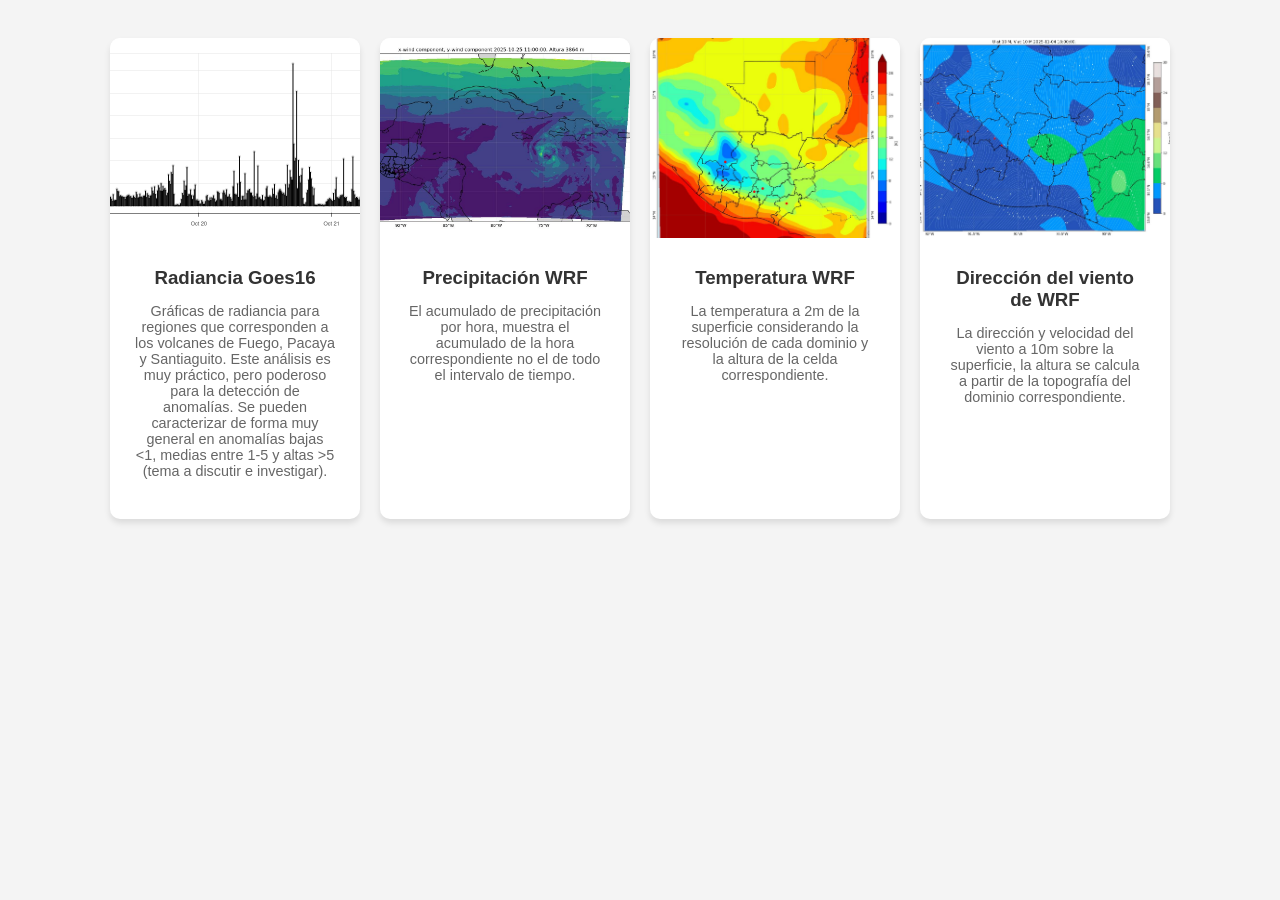
<file: index.html>
<!DOCTYPE html> 
<html lang="es">
<head>
    <meta charset="UTF-8">
    <title>Imágenes Satelitales</title>
    <style>
        body {
            font-family: Arial, sans-serif;
            background-color: #f4f4f4;
            display: flex;
            flex-wrap: wrap;
            justify-content: center;
            gap: 20px;
            padding: 30px;
        }

        .tile {
            width: 250px;
            background-color: white;
            border-radius: 10px;
            box-shadow: 0 4px 6px rgba(0,0,0,0.1);
            overflow: hidden;
            transition: transform 0.3s ease;
            text-decoration: none;
        }

        .tile:hover {
            transform: scale(1.05);
        }

        .tile img {
            width: 100%;
            height: 200px;
            object-fit: cover;
        }

        .tile-content {
            padding: 25px;
            text-align: center;
        }

        .tile-content h3 {
            margin: 0;
            color: #333;
        }

        .tile-content p {
            color: #666;
            font-size: 0.9em;
        }
    </style>
</head>
<body>
    <a href="radiancia.html" class="tile">
        <img src="goesrad_202510_17-23.png" alt="Descripción Imagen 1">
        <div class="tile-content">
            <h3>Radiancia Goes16</h3>
            <p>Gráficas de radiancia para regiones que corresponden a los volcanes de Fuego, Pacaya y Santiaguito. Este análisis es muy práctico, pero poderoso para la detección de anomalías. Se pueden caracterizar de forma muy general en anomalías bajas <1, medias entre 1-5 y altas >5 (tema a discutir e investigar).</p>
        </div>
    </a>

    <a href="rain/index.html" class="tile">
        <img src="wrfout-proof_23.jpg" alt="Descripción Imagen 2">
        <div class="tile-content">
            <h3>Precipitación WRF</h3>
            <p>El acumulado de precipitación por hora, muestra el acumulado de la hora correspondiente no el de todo el intervalo de tiempo.</p>
        </div>
    </a>

    <a href="T2/index.html" class="tile">
        <img src="temp-proof.jpg" alt="Descripción Imagen 3">
        <div class="tile-content">
            <h3>Temperatura WRF</h3>
            <p>La temperatura a 2m de la superficie considerando la resolución de cada dominio y la altura de la celda correspondiente. </p>
        </div>
    </a>

    <a href="wind/index.html" class="tile">
        <img src="wind-proof.jpg" alt="Descripción Imagen 3">
        <div class="tile-content">
            <h3>Dirección del viento de WRF</h3>
            <p>La dirección y velocidad del viento a 10m sobre la superficie, la altura se calcula a partir de la topografía del dominio correspondiente. </p>
        </div>
    </a>

    <!-- Puedes agregar más tiles según necesites -->
</body>
</html>
</file>
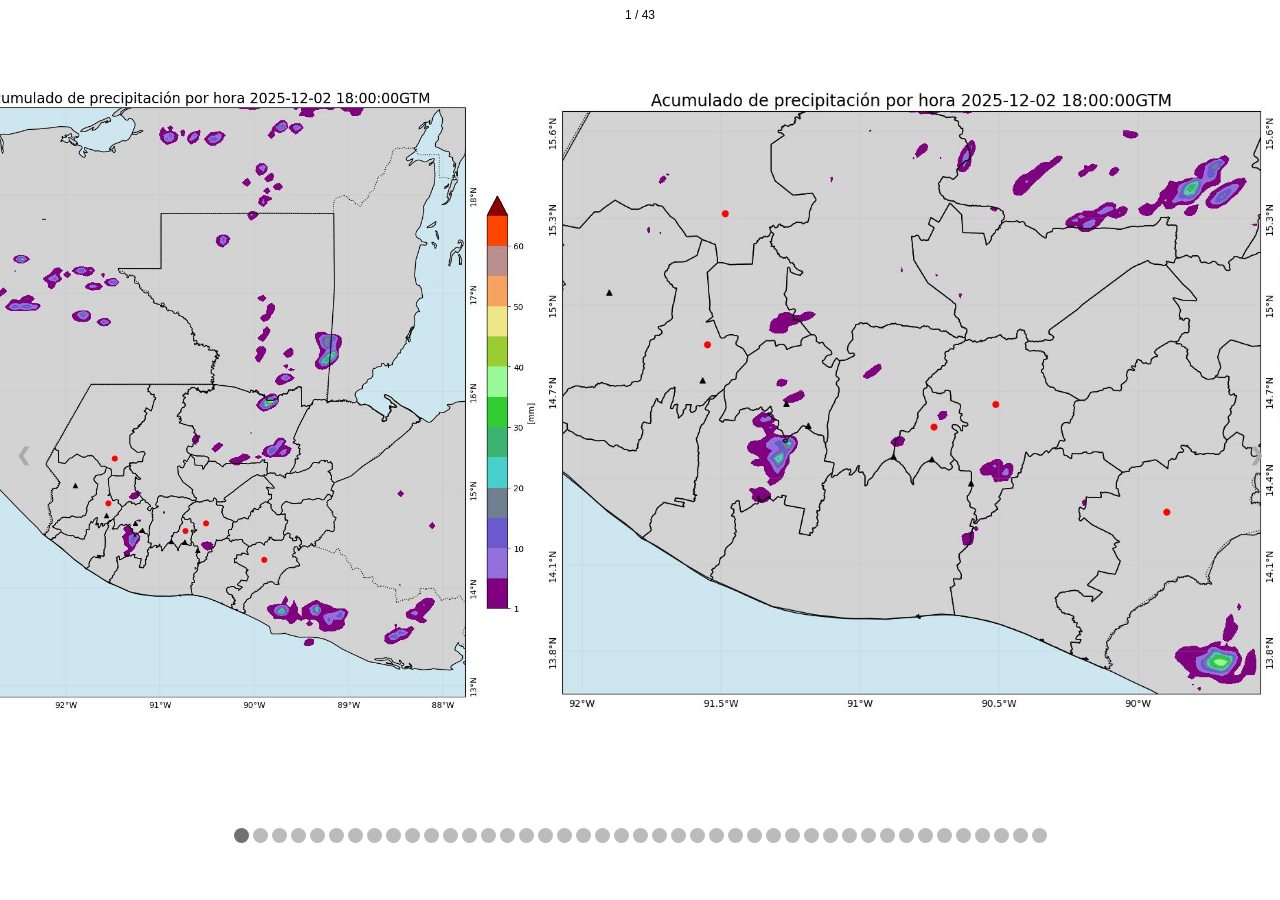
<file: rain/index.html>
<!DOCTYPE html>
<html lang="en">
<head>
    <meta charset="UTF-8">
    <meta name="viewport" content="width=device-width, initial-scale=1">
    <link rel="stylesheet" href="style.css"> <!-- Link to the CSS file -->
    <title>WRF forecast</title>
</head>
<body>

<div class="slideshow-container" id="slideshow-container"></div>
<br>
<div style="text-align:center" id="dot-container"></div>
<a class="prev" onclick="plusSlides(-1)">❮</a>
<a class="next" onclick="plusSlides(1)">❯</a>

<!-- Define the text file names in data attributes -->
<script>
    const imageFiles = {
        file1: 'd01_wrfout',
        file2: 'd02_wrfout'
    };
</script>

<script src="main.js"></script> <!-- Link to the JavaScript file -->
</body>
</html>
</file>
<file: rain/style.css>
* {box-sizing: border-box}
body {font-family: Verdana, sans-serif; margin:0}
.mySlides {display: none; display: flex; align-items: center; justify-content: center; width: 100%; height: 100%;} /* Center the slides */
img {vertical-align: middle; max-width: 75%; max-height: 70vh; object-fit: contain; margin-bottom: 10px;} /* Adjust width and height */
.slideshow-container { max-width: 100%; position: relative; margin: auto; overflow: hidden; height: 90vh; } /* Full width and hidden overflow */
.prev, .next { cursor: pointer; position: absolute; top: 50%; width: auto; padding: 16px; margin-top: -22px; color: #AAA; font-weight: bold; font-size: 18px; transition: 0.8s ease; border-radius: 0 3px 3px 0; user-select: none; }
.next { right: 0; border-radius: 3px 0 0 3px; }
.prev:hover, .next:hover { background-color: rgba(0,0,0,0.8); }
.numbertext { color: #000000; font-size: 12px; padding: 8px 12px; position: absolute; top: 0; }
.dot { cursor: pointer; height: 15px; width: 15px; margin: 0 2px; background-color: #bbb; border-radius: 50%; display: inline-block; transition: background-color 0.6s ease; }
.active, .dot:hover { background-color: #717171; }
.fade { animation-name: fade; animation-duration: 0.1s; }
@keyframes fade { from {opacity: .1} to {opacity: 1} }
@media only screen and (max-width: 300px) { .prev, .next,.text {font-size: 11px} }
</file>
